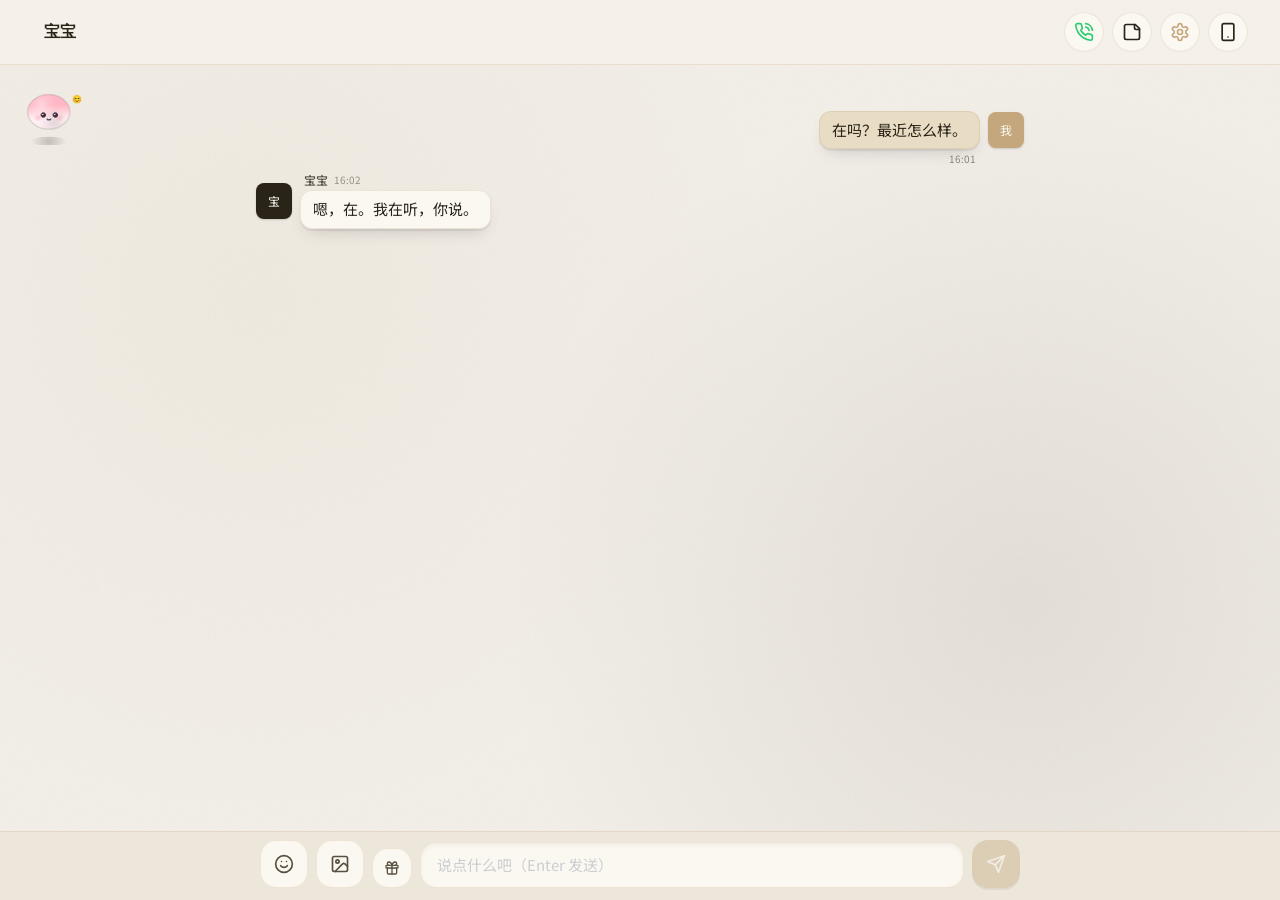
<file: muxu/index.html>
<!doctype html>
<html lang="zh-CN">
  <head>
    <meta charset="UTF-8" />
    <meta http-equiv="Cache-Control" content="no-cache, no-store, must-revalidate" />
    <meta http-equiv="Pragma" content="no-cache" />
    <meta http-equiv="Expires" content="0" />
    <link rel="icon" type="image/svg+xml" href="./favicon.svg" />
    <link rel="manifest" href="./manifest.json" />
    <link rel="apple-touch-icon" href="./icons/apple-touch-icon.png" />
    <link rel="icon" type="image/png" sizes="192x192" href="./icons/icon-192.png" />
    <link rel="icon" type="image/png" sizes="96x96" href="./icons/icon-96.png" />
    <link rel="icon" type="image/png" sizes="48x48" href="./icons/icon-48.png" />
    <meta name="theme-color" content="#c73e3a" />
    <meta name="apple-mobile-web-app-capable" content="yes" />
    <meta name="apple-mobile-web-app-status-bar-style" content="default" />
    <meta name="apple-mobile-web-app-title" content="苜蓿" />
    <meta name="viewport" content="width=device-width, initial-scale=1.0, maximum-scale=1.0, user-scalable=no, viewport-fit=cover" />
    <title>苜蓿</title>
    <script>
      // 强制清理旧 Service Worker 和所有缓存
      // 每次版本更新都会执行一次清理
      (function () {
        var KEY = '__sw_cleaned_v45_createelement_fix__';
        if (sessionStorage.getItem(KEY)) return;
        if ('serviceWorker' in navigator) {
          navigator.serviceWorker.getRegistrations().then(function (regs) {
            var promises = regs.map(function (r) { return r.unregister(); });
            if ('caches' in window) {
              promises.push(
                caches.keys().then(function (keys) {
                  return Promise.all(keys.map(function (k) { return caches.delete(k); }));
                })
              );
            }
            return Promise.all(promises);
          }).then(function () {
            sessionStorage.setItem(KEY, '1');
            window.location.reload();
          }).catch(function () {
            sessionStorage.setItem(KEY, '1');
          });
        } else {
          sessionStorage.setItem(KEY, '1');
        }
      })();
    </script>
    <link rel="preconnect" href="https://fonts.googleapis.com" />
    <link rel="preconnect" href="https://fonts.gstatic.com" crossorigin />
    <link
      href="https://fonts.googleapis.com/css2?family=Noto+Serif+SC:wght@500;700;900&family=Noto+Sans+SC:wght@300;400;500;700&family=ZCOOL+XiaoWei&family=JetBrains+Mono:wght@400;500&family=M+PLUS+Rounded+1c:wght@400;500;700&family=ZCOOL+KuaiLe&family=LXGW+WenKai&family=Ma+Shan+Zheng&family=ZCOOL+QingKe+HuangYou&family=Press+Start+2P&family=Playfair+Display:wght@400;500;600&family=Caveat:wght@400;500;600&family=UnifrakturCook:wght@700&family=Bungee+Shade&family=Nanum+Pen+Script&family=Liu+Jian+Mao+Cao&family=Long+Cang&display=swap"
      rel="stylesheet"
    />
    <script type="module" crossorigin src="./assets/index-CBiAUbEq.js?v=20260823v2"></script>
    <link rel="stylesheet" crossorigin href="./assets/index-mqwnfg1E.css?v=20260821v">
  </head>
  <body>
    <div id="root"></div>
    <script>
      // 备用：检测主 JS 加载失败时清除缓存并硬刷新
      (function () {
        var attempted = sessionStorage.getItem('__reload_attempted__');
        if (attempted) return;
        window.addEventListener('error', function (e) {
          var target = e.target;
          if (target && target.tagName === 'SCRIPT' && target.src) {
            sessionStorage.setItem('__reload_attempted__', '1');
            if ('caches' in window) {
              caches.keys().then(function (keys) {
                Promise.all(keys.map(function (k) { return caches.delete(k); })).then(function () {
                  location.reload();
                });
              });
            } else {
              location.reload();
            }
          }
        }, true);
        setTimeout(function () {
          sessionStorage.removeItem('__reload_attempted__');
        }, 10000);
      })();
    </script>
  </body>
</html>
</file>
<file: muxu/assets/index-mqwnfg1E.css>
*,:before,:after{--tw-border-spacing-x: 0;--tw-border-spacing-y: 0;--tw-translate-x: 0;--tw-translate-y: 0;--tw-rotate: 0;--tw-skew-x: 0;--tw-skew-y: 0;--tw-scale-x: 1;--tw-scale-y: 1;--tw-pan-x: ;--tw-pan-y: ;--tw-pinch-zoom: ;--tw-scroll-snap-strictness: proximity;--tw-gradient-from-position: ;--tw-gradient-via-position: ;--tw-gradient-to-position: ;--tw-ordinal: ;--tw-slashed-zero: ;--tw-numeric-figure: ;--tw-numeric-spacing: ;--tw-numeric-fraction: ;--tw-ring-inset: ;--tw-ring-offset-width: 0px;--tw-ring-offset-color: #fff;--tw-ring-color: rgb(59 130 246 / .5);--tw-ring-offset-shadow: 0 0 #0000;--tw-ring-shadow: 0 0 #0000;--tw-shadow: 0 0 #0000;--tw-shadow-colored: 0 0 #0000;--tw-blur: ;--tw-brightness: ;--tw-contrast: ;--tw-grayscale: ;--tw-hue-rotate: ;--tw-invert: ;--tw-saturate: ;--tw-sepia: ;--tw-drop-shadow: ;--tw-backdrop-blur: ;--tw-backdrop-brightness: ;--tw-backdrop-contrast: ;--tw-backdrop-grayscale: ;--tw-backdrop-hue-rotate: ;--tw-backdrop-invert: ;--tw-backdrop-opacity: ;--tw-backdrop-saturate: ;--tw-backdrop-sepia: ;--tw-contain-size: ;--tw-contain-layout: ;--tw-contain-paint: ;--tw-contain-style: }::backdrop{--tw-border-spacing-x: 0;--tw-border-spacing-y: 0;--tw-translate-x: 0;--tw-translate-y: 0;--tw-rotate: 0;--tw-skew-x: 0;--tw-skew-y: 0;--tw-scale-x: 1;--tw-scale-y: 1;--tw-pan-x: ;--tw-pan-y: ;--tw-pinch-zoom: ;--tw-scroll-snap-strictness: proximity;--tw-gradient-from-position: ;--tw-gradient-via-position: ;--tw-gradient-to-position: ;--tw-ordinal: ;--tw-slashed-zero: ;--tw-numeric-figure: ;--tw-numeric-spacing: ;--tw-numeric-fraction: ;--tw-ring-inset: ;--tw-ring-offset-width: 0px;--tw-ring-offset-color: #fff;--tw-ring-color: rgb(59 130 246 / .5);--tw-ring-offset-shadow: 0 0 #0000;--tw-ring-shadow: 0 0 #0000;--tw-shadow: 0 0 #0000;--tw-shadow-colored: 0 0 #0000;--tw-blur: ;--tw-brightness: ;--tw-contrast: ;--tw-grayscale: ;--tw-hue-rotate: ;--tw-invert: ;--tw-saturate: ;--tw-sepia: ;--tw-drop-shadow: ;--tw-backdrop-blur: ;--tw-backdrop-brightness: ;--tw-backdrop-contrast: ;--tw-backdrop-grayscale: ;--tw-backdrop-hue-rotate: ;--tw-backdrop-invert: ;--tw-backdrop-opacity: ;--tw-backdrop-saturate: ;--tw-backdrop-sepia: ;--tw-contain-size: ;--tw-contain-layout: ;--tw-contain-paint: ;--tw-contain-style: }*,:before,:after{box-sizing:border-box;border-width:0;border-style:solid;border-color:#e5e7eb}:before,:after{--tw-content: ""}html,:host{line-height:1.5;-webkit-text-size-adjust:100%;-moz-tab-size:4;-o-tab-size:4;tab-size:4;font-family:ui-sans-serif,system-ui,sans-serif,"Apple Color Emoji","Segoe UI Emoji",Segoe UI Symbol,"Noto Color Emoji";font-feature-settings:normal;font-variation-settings:normal;-webkit-tap-highlight-color:transparent}body{margin:0;line-height:inherit}hr{height:0;color:inherit;border-top-width:1px}abbr:where([title]){-webkit-text-decoration:underline dotted;text-decoration:underline dotted}h1,h2,h3,h4,h5,h6{font-size:inherit;font-weight:inherit}a{color:inherit;text-decoration:inherit}b,strong{font-weight:bolder}code,kbd,samp,pre{font-family:ui-monospace,SFMono-Regular,Menlo,Monaco,Consolas,Liberation Mono,Courier New,monospace;font-feature-settings:normal;font-variation-settings:normal;font-size:1em}small{font-size:80%}sub,sup{font-size:75%;line-height:0;position:relative;vertical-align:baseline}sub{bottom:-.25em}sup{top:-.5em}table{text-indent:0;border-color:inherit;border-collapse:collapse}button,input,optgroup,select,textarea{font-family:inherit;font-feature-settings:inherit;font-variation-settings:inherit;font-size:100%;font-weight:inherit;line-height:inherit;letter-spacing:inherit;color:inherit;margin:0;padding:0}button,select{text-transform:none}button,input:where([type=button]),input:where([type=reset]),input:where([type=submit]){-webkit-appearance:button;background-color:transparent;background-image:none}:-moz-focusring{outline:auto}:-moz-ui-invalid{box-shadow:none}progress{vertical-align:baseline}::-webkit-inner-spin-button,::-webkit-outer-spin-button{height:auto}[type=search]{-webkit-appearance:textfield;outline-offset:-2px}::-webkit-search-decoration{-webkit-appearance:none}::-webkit-file-upload-button{-webkit-appearance:button;font:inherit}summary{display:list-item}blockquote,dl,dd,h1,h2,h3,h4,h5,h6,hr,figure,p,pre{margin:0}fieldset{margin:0;padding:0}legend{padding:0}ol,ul,menu{list-style:none;margin:0;padding:0}dialog{padding:0}textarea{resize:vertical}input::-moz-placeholder,textarea::-moz-placeholder{opacity:1;color:#9ca3af}input::placeholder,textarea::placeholder{opacity:1;color:#9ca3af}button,[role=button]{cursor:pointer}:disabled{cursor:default}img,svg,video,canvas,audio,iframe,embed,object{display:block;vertical-align:middle}img,video{max-width:100%;height:auto}[hidden]:where(:not([hidden=until-found])){display:none}.\!container{width:100%!important}.container{width:100%}@media (min-width: 640px){.\!container{max-width:640px!important}.container{max-width:640px}}@media (min-width: 768px){.\!container{max-width:768px!important}.container{max-width:768px}}@media (min-width: 1024px){.\!container{max-width:1024px!important}.container{max-width:1024px}}@media (min-width: 1280px){.\!container{max-width:1280px!important}.container{max-width:1280px}}@media (min-width: 1536px){.\!container{max-width:1536px!important}.container{max-width:1536px}}.pointer-events-none{pointer-events:none}.pointer-events-auto{pointer-events:auto}.\!visible{visibility:visible!important}.visible{visibility:visible}.static{position:static}.fixed{position:fixed}.absolute{position:absolute}.relative{position:relative}.sticky{position:sticky}.inset-0{top:0;right:0;bottom:0;left:0}.-bottom-6{bottom:-1.5rem}.-left-0\.5{left:-.125rem}.-right-0\.5{right:-.125rem}.-right-1\.5{right:-.375rem}.-right-2{right:-.5rem}.-top-0\.5{top:-.125rem}.-top-1{top:-.25rem}.-top-1\.5{top:-.375rem}.-top-2{top:-.5rem}.bottom-0{bottom:0}.bottom-1{bottom:.25rem}.bottom-2{bottom:.5rem}.bottom-20{bottom:5rem}.bottom-24{bottom:6rem}.bottom-4{bottom:1rem}.bottom-6{bottom:1.5rem}.left-0{left:0}.left-1\/2{left:50%}.left-3{left:.75rem}.right-0{right:0}.right-1{right:.25rem}.right-2{right:.5rem}.right-3{right:.75rem}.right-4{right:1rem}.top-0{top:0}.top-0\.5{top:.125rem}.top-1{top:.25rem}.top-1\/2{top:50%}.top-2{top:.5rem}.top-24{top:6rem}.top-28{top:7rem}.top-3{top:.75rem}.top-32{top:8rem}.top-4{top:1rem}.top-40{top:10rem}.z-10{z-index:10}.z-20{z-index:20}.z-30{z-index:30}.z-40{z-index:40}.z-50{z-index:50}.z-\[100\]{z-index:100}.z-\[120\]{z-index:120}.z-\[200\]{z-index:200}.z-\[210\]{z-index:210}.z-\[300\]{z-index:300}.z-\[400\]{z-index:400}.z-\[60\]{z-index:60}.z-\[90\]{z-index:90}.-mx-1{margin-left:-.25rem;margin-right:-.25rem}.mx-auto{margin-left:auto;margin-right:auto}.mb-0\.5{margin-bottom:.125rem}.mb-1{margin-bottom:.25rem}.mb-1\.5{margin-bottom:.375rem}.mb-2{margin-bottom:.5rem}.mb-3{margin-bottom:.75rem}.mb-4{margin-bottom:1rem}.mb-5{margin-bottom:1.25rem}.mb-6{margin-bottom:1.5rem}.mb-8{margin-bottom:2rem}.ml-1{margin-left:.25rem}.ml-2{margin-left:.5rem}.ml-6{margin-left:1.5rem}.ml-auto{margin-left:auto}.mr-1\.5{margin-right:.375rem}.mt-0{margin-top:0}.mt-0\.5{margin-top:.125rem}.mt-1{margin-top:.25rem}.mt-1\.5{margin-top:.375rem}.mt-2{margin-top:.5rem}.mt-2\.5{margin-top:.625rem}.mt-3{margin-top:.75rem}.mt-4{margin-top:1rem}.mt-5{margin-top:1.25rem}.mt-6{margin-top:1.5rem}.line-clamp-2{overflow:hidden;display:-webkit-box;-webkit-box-orient:vertical;-webkit-line-clamp:2}.line-clamp-3{overflow:hidden;display:-webkit-box;-webkit-box-orient:vertical;-webkit-line-clamp:3}.line-clamp-4{overflow:hidden;display:-webkit-box;-webkit-box-orient:vertical;-webkit-line-clamp:4}.block{display:block}.inline-block{display:inline-block}.flex{display:flex}.inline-flex{display:inline-flex}.table{display:table}.grid{display:grid}.hidden{display:none}.aspect-square{aspect-ratio:1 / 1}.h-1{height:.25rem}.h-1\.5{height:.375rem}.h-10{height:2.5rem}.h-11{height:2.75rem}.h-12{height:3rem}.h-14{height:3.5rem}.h-16{height:4rem}.h-2{height:.5rem}.h-2\.5{height:.625rem}.h-20{height:5rem}.h-24{height:6rem}.h-28{height:7rem}.h-3{height:.75rem}.h-3\.5{height:.875rem}.h-4{height:1rem}.h-40{height:10rem}.h-5{height:1.25rem}.h-6{height:1.5rem}.h-7{height:1.75rem}.h-8{height:2rem}.h-9{height:2.25rem}.h-\[34px\]{height:34px}.h-\[36px\]{height:36px}.h-\[480px\]{height:480px}.h-\[520px\]{height:520px}.h-full{height:100%}.h-px{height:1px}.h-screen{height:100vh}.max-h-20{max-height:5rem}.max-h-40{max-height:10rem}.max-h-72{max-height:18rem}.max-h-\[30\%\]{max-height:30%}.max-h-\[400px\]{max-height:400px}.max-h-\[80vh\]{max-height:80vh}.max-h-\[85vh\]{max-height:85vh}.min-h-0{min-height:0px}.min-h-\[480px\]{min-height:480px}.min-h-screen{min-height:100vh}.w-1{width:.25rem}.w-1\.5{width:.375rem}.w-10{width:2.5rem}.w-11{width:2.75rem}.w-12{width:3rem}.w-14{width:3.5rem}.w-16{width:4rem}.w-2{width:.5rem}.w-2\.5{width:.625rem}.w-20{width:5rem}.w-24{width:6rem}.w-28{width:7rem}.w-3{width:.75rem}.w-3\.5{width:.875rem}.w-32{width:8rem}.w-4{width:1rem}.w-40{width:10rem}.w-48{width:12rem}.w-5{width:1.25rem}.w-6{width:1.5rem}.w-7{width:1.75rem}.w-8{width:2rem}.w-9{width:2.25rem}.w-\[34px\]{width:34px}.w-\[36px\]{width:36px}.w-\[80\%\]{width:80%}.w-\[85\%\]{width:85%}.w-\[90\%\]{width:90%}.w-\[min\(340px\,85\%\)\]{width:min(340px,85%)}.w-\[min\(380px\,100\%\)\]{width:min(380px,100%)}.w-\[min\(520px\,92vw\)\]{width:min(520px,92vw)}.w-full{width:100%}.w-px{width:1px}.min-w-0{min-width:0px}.min-w-\[120px\]{min-width:120px}.min-w-\[44px\]{min-width:44px}.max-w-3xl{max-width:48rem}.max-w-\[320px\]{max-width:320px}.max-w-\[60\%\]{max-width:60%}.max-w-\[70\%\]{max-width:70%}.max-w-\[75\%\]{max-width:75%}.max-w-\[78\%\]{max-width:78%}.max-w-full{max-width:100%}.max-w-md{max-width:28rem}.max-w-sm{max-width:24rem}.max-w-xs{max-width:20rem}.flex-1{flex:1 1 0%}.flex-shrink-0,.shrink-0{flex-shrink:0}.-translate-x-1\/2{--tw-translate-x: -50%;transform:translate(var(--tw-translate-x),var(--tw-translate-y)) rotate(var(--tw-rotate)) skew(var(--tw-skew-x)) skewY(var(--tw-skew-y)) scaleX(var(--tw-scale-x)) scaleY(var(--tw-scale-y))}.-translate-y-1\/2{--tw-translate-y: -50%;transform:translate(var(--tw-translate-x),var(--tw-translate-y)) rotate(var(--tw-rotate)) skew(var(--tw-skew-x)) skewY(var(--tw-skew-y)) scaleX(var(--tw-scale-x)) scaleY(var(--tw-scale-y))}.translate-x-0{--tw-translate-x: 0px;transform:translate(var(--tw-translate-x),var(--tw-translate-y)) rotate(var(--tw-rotate)) skew(var(--tw-skew-x)) skewY(var(--tw-skew-y)) scaleX(var(--tw-scale-x)) scaleY(var(--tw-scale-y))}.translate-x-full{--tw-translate-x: 100%;transform:translate(var(--tw-translate-x),var(--tw-translate-y)) rotate(var(--tw-rotate)) skew(var(--tw-skew-x)) skewY(var(--tw-skew-y)) scaleX(var(--tw-scale-x)) scaleY(var(--tw-scale-y))}.rotate-12{--tw-rotate: 12deg;transform:translate(var(--tw-translate-x),var(--tw-translate-y)) rotate(var(--tw-rotate)) skew(var(--tw-skew-x)) skewY(var(--tw-skew-y)) scaleX(var(--tw-scale-x)) scaleY(var(--tw-scale-y))}.scale-110{--tw-scale-x: 1.1;--tw-scale-y: 1.1;transform:translate(var(--tw-translate-x),var(--tw-translate-y)) rotate(var(--tw-rotate)) skew(var(--tw-skew-x)) skewY(var(--tw-skew-y)) scaleX(var(--tw-scale-x)) scaleY(var(--tw-scale-y))}.transform{transform:translate(var(--tw-translate-x),var(--tw-translate-y)) rotate(var(--tw-rotate)) skew(var(--tw-skew-x)) skewY(var(--tw-skew-y)) scaleX(var(--tw-scale-x)) scaleY(var(--tw-scale-y))}@keyframes bounce{0%,to{transform:translateY(-25%);animation-timing-function:cubic-bezier(.8,0,1,1)}50%{transform:none;animation-timing-function:cubic-bezier(0,0,.2,1)}}.animate-bounce{animation:bounce 1s infinite}@keyframes pulse{50%{opacity:.5}}.animate-pulse{animation:pulse 2s cubic-bezier(.4,0,.6,1) infinite}@keyframes spin{to{transform:rotate(360deg)}}.animate-spin{animation:spin 1s linear infinite}.cursor-default{cursor:default}.cursor-grab{cursor:grab}.cursor-not-allowed{cursor:not-allowed}.cursor-pointer{cursor:pointer}.touch-none{touch-action:none}.touch-pan-y{--tw-pan-y: pan-y;touch-action:var(--tw-pan-x) var(--tw-pan-y) var(--tw-pinch-zoom)}.select-none{-webkit-user-select:none;-moz-user-select:none;user-select:none}.resize-none{resize:none}.resize{resize:both}.list-disc{list-style-type:disc}.appearance-none{-webkit-appearance:none;-moz-appearance:none;appearance:none}.grid-cols-1{grid-template-columns:repeat(1,minmax(0,1fr))}.grid-cols-2{grid-template-columns:repeat(2,minmax(0,1fr))}.grid-cols-3{grid-template-columns:repeat(3,minmax(0,1fr))}.grid-cols-4{grid-template-columns:repeat(4,minmax(0,1fr))}.grid-cols-6{grid-template-columns:repeat(6,minmax(0,1fr))}.grid-cols-7{grid-template-columns:repeat(7,minmax(0,1fr))}.grid-cols-8{grid-template-columns:repeat(8,minmax(0,1fr))}.flex-row-reverse{flex-direction:row-reverse}.flex-col{flex-direction:column}.flex-wrap{flex-wrap:wrap}.items-start{align-items:flex-start}.items-end{align-items:flex-end}.items-center{align-items:center}.items-baseline{align-items:baseline}.justify-start{justify-content:flex-start}.justify-end{justify-content:flex-end}.justify-center{justify-content:center}.justify-between{justify-content:space-between}.justify-around{justify-content:space-around}.gap-0\.5{gap:.125rem}.gap-1{gap:.25rem}.gap-1\.5{gap:.375rem}.gap-2{gap:.5rem}.gap-2\.5{gap:.625rem}.gap-3{gap:.75rem}.gap-4{gap:1rem}.gap-5{gap:1.25rem}.gap-6{gap:1.5rem}.gap-8{gap:2rem}.space-y-0\.5>:not([hidden])~:not([hidden]){--tw-space-y-reverse: 0;margin-top:calc(.125rem * calc(1 - var(--tw-space-y-reverse)));margin-bottom:calc(.125rem * var(--tw-space-y-reverse))}.space-y-1>:not([hidden])~:not([hidden]){--tw-space-y-reverse: 0;margin-top:calc(.25rem * calc(1 - var(--tw-space-y-reverse)));margin-bottom:calc(.25rem * var(--tw-space-y-reverse))}.space-y-1\.5>:not([hidden])~:not([hidden]){--tw-space-y-reverse: 0;margin-top:calc(.375rem * calc(1 - var(--tw-space-y-reverse)));margin-bottom:calc(.375rem * var(--tw-space-y-reverse))}.space-y-2>:not([hidden])~:not([hidden]){--tw-space-y-reverse: 0;margin-top:calc(.5rem * calc(1 - var(--tw-space-y-reverse)));margin-bottom:calc(.5rem * var(--tw-space-y-reverse))}.space-y-2\.5>:not([hidden])~:not([hidden]){--tw-space-y-reverse: 0;margin-top:calc(.625rem * calc(1 - var(--tw-space-y-reverse)));margin-bottom:calc(.625rem * var(--tw-space-y-reverse))}.space-y-3>:not([hidden])~:not([hidden]){--tw-space-y-reverse: 0;margin-top:calc(.75rem * calc(1 - var(--tw-space-y-reverse)));margin-bottom:calc(.75rem * var(--tw-space-y-reverse))}.space-y-4>:not([hidden])~:not([hidden]){--tw-space-y-reverse: 0;margin-top:calc(1rem * calc(1 - var(--tw-space-y-reverse)));margin-bottom:calc(1rem * var(--tw-space-y-reverse))}.divide-y>:not([hidden])~:not([hidden]){--tw-divide-y-reverse: 0;border-top-width:calc(1px * calc(1 - var(--tw-divide-y-reverse)));border-bottom-width:calc(1px * var(--tw-divide-y-reverse))}.overflow-auto{overflow:auto}.overflow-hidden{overflow:hidden}.overflow-visible{overflow:visible}.overflow-x-auto{overflow-x:auto}.overflow-y-auto{overflow-y:auto}.truncate{overflow:hidden;text-overflow:ellipsis;white-space:nowrap}.whitespace-nowrap{white-space:nowrap}.whitespace-pre-line{white-space:pre-line}.whitespace-pre-wrap{white-space:pre-wrap}.break-words{overflow-wrap:break-word}.rounded{border-radius:.25rem}.rounded-2xl{border-radius:1rem}.rounded-3xl{border-radius:1.5rem}.rounded-\[2\.5rem\]{border-radius:2.5rem}.rounded-\[2rem\]{border-radius:2rem}.rounded-full{border-radius:9999px}.rounded-lg{border-radius:.5rem}.rounded-md{border-radius:.375rem}.rounded-sm{border-radius:.125rem}.rounded-xl{border-radius:.75rem}.rounded-b-2xl{border-bottom-right-radius:1rem;border-bottom-left-radius:1rem}.rounded-l{border-top-left-radius:.25rem;border-bottom-left-radius:.25rem}.rounded-r{border-top-right-radius:.25rem;border-bottom-right-radius:.25rem}.border{border-width:1px}.border-2{border-width:2px}.border-b{border-bottom-width:1px}.border-l{border-left-width:1px}.border-l-2{border-left-width:2px}.border-t{border-top-width:1px}.border-dashed{border-style:dashed}.border-none{border-style:none}.border-\[var\(--accent\)\]{border-color:var(--accent)}.border-gray-200{--tw-border-opacity: 1;border-color:rgb(229 231 235 / var(--tw-border-opacity, 1))}.border-purple-500{--tw-border-opacity: 1;border-color:rgb(168 85 247 / var(--tw-border-opacity, 1))}.border-transparent{border-color:transparent}.border-white\/30{border-color:#ffffff4d}.border-white\/40{border-color:#fff6}.border-white\/60{border-color:#fff9}.border-yellow-400{--tw-border-opacity: 1;border-color:rgb(250 204 21 / var(--tw-border-opacity, 1))}.bg-\[\#1a3a6b08\]{background-color:#1a3a6b08}.bg-\[\#1a3a6b10\]{background-color:#1a3a6b10}.bg-\[\#FFD93B\]{--tw-bg-opacity: 1;background-color:rgb(255 217 59 / var(--tw-bg-opacity, 1))}.bg-\[\#e8a87c20\]{background-color:#e8a87c20}.bg-black\/30{background-color:#0000004d}.bg-black\/40{background-color:#0006}.bg-black\/5{background-color:#0000000d}.bg-black\/50{background-color:#00000080}.bg-black\/60{background-color:#0009}.bg-blue-50{--tw-bg-opacity: 1;background-color:rgb(239 246 255 / var(--tw-bg-opacity, 1))}.bg-gray-200{--tw-bg-opacity: 1;background-color:rgb(229 231 235 / var(--tw-bg-opacity, 1))}.bg-gray-300{--tw-bg-opacity: 1;background-color:rgb(209 213 219 / var(--tw-bg-opacity, 1))}.bg-gray-50{--tw-bg-opacity: 1;background-color:rgb(249 250 251 / var(--tw-bg-opacity, 1))}.bg-green-50{--tw-bg-opacity: 1;background-color:rgb(240 253 244 / var(--tw-bg-opacity, 1))}.bg-purple-100{--tw-bg-opacity: 1;background-color:rgb(243 232 255 / var(--tw-bg-opacity, 1))}.bg-purple-500{--tw-bg-opacity: 1;background-color:rgb(168 85 247 / var(--tw-bg-opacity, 1))}.bg-red-50{--tw-bg-opacity: 1;background-color:rgb(254 242 242 / var(--tw-bg-opacity, 1))}.bg-transparent{background-color:transparent}.bg-white{--tw-bg-opacity: 1;background-color:rgb(255 255 255 / var(--tw-bg-opacity, 1))}.bg-white\/20{background-color:#fff3}.bg-white\/30{background-color:#ffffff4d}.bg-white\/80{background-color:#fffc}.bg-white\/95{background-color:#fffffff2}.bg-yellow-50{--tw-bg-opacity: 1;background-color:rgb(254 252 232 / var(--tw-bg-opacity, 1))}.bg-gradient-to-br{background-image:linear-gradient(to bottom right,var(--tw-gradient-stops))}.bg-gradient-to-r{background-image:linear-gradient(to right,var(--tw-gradient-stops))}.bg-gradient-to-t{background-image:linear-gradient(to top,var(--tw-gradient-stops))}.from-black\/30{--tw-gradient-from: rgb(0 0 0 / .3) var(--tw-gradient-from-position);--tw-gradient-to: rgb(0 0 0 / 0) var(--tw-gradient-to-position);--tw-gradient-stops: var(--tw-gradient-from), var(--tw-gradient-to)}.from-purple-500{--tw-gradient-from: #a855f7 var(--tw-gradient-from-position);--tw-gradient-to: rgb(168 85 247 / 0) var(--tw-gradient-to-position);--tw-gradient-stops: var(--tw-gradient-from), var(--tw-gradient-to)}.via-pink-500{--tw-gradient-to: rgb(236 72 153 / 0) var(--tw-gradient-to-position);--tw-gradient-stops: var(--tw-gradient-from), #ec4899 var(--tw-gradient-via-position), var(--tw-gradient-to)}.to-orange-400{--tw-gradient-to: #fb923c var(--tw-gradient-to-position)}.to-pink-500{--tw-gradient-to: #ec4899 var(--tw-gradient-to-position)}.to-transparent{--tw-gradient-to: transparent var(--tw-gradient-to-position)}.object-contain{-o-object-fit:contain;object-fit:contain}.object-cover{-o-object-fit:cover;object-fit:cover}.p-0{padding:0}.p-1{padding:.25rem}.p-1\.5{padding:.375rem}.p-2{padding:.5rem}.p-2\.5{padding:.625rem}.p-3{padding:.75rem}.p-4{padding:1rem}.p-5{padding:1.25rem}.p-6{padding:1.5rem}.p-8{padding:2rem}.px-0{padding-left:0;padding-right:0}.px-1{padding-left:.25rem;padding-right:.25rem}.px-1\.5{padding-left:.375rem;padding-right:.375rem}.px-2{padding-left:.5rem;padding-right:.5rem}.px-2\.5{padding-left:.625rem;padding-right:.625rem}.px-3{padding-left:.75rem;padding-right:.75rem}.px-3\.5{padding-left:.875rem;padding-right:.875rem}.px-4{padding-left:1rem;padding-right:1rem}.px-5{padding-left:1.25rem;padding-right:1.25rem}.px-6{padding-left:1.5rem;padding-right:1.5rem}.py-0\.5{padding-top:.125rem;padding-bottom:.125rem}.py-1{padding-top:.25rem;padding-bottom:.25rem}.py-1\.5{padding-top:.375rem;padding-bottom:.375rem}.py-10{padding-top:2.5rem;padding-bottom:2.5rem}.py-16{padding-top:4rem;padding-bottom:4rem}.py-2{padding-top:.5rem;padding-bottom:.5rem}.py-2\.5{padding-top:.625rem;padding-bottom:.625rem}.py-20{padding-top:5rem;padding-bottom:5rem}.py-3{padding-top:.75rem;padding-bottom:.75rem}.py-4{padding-top:1rem;padding-bottom:1rem}.py-6{padding-top:1.5rem;padding-bottom:1.5rem}.py-8{padding-top:2rem;padding-bottom:2rem}.py-\[0\.4em\]{padding-top:.4em;padding-bottom:.4em}.py-\[1px\]{padding-top:1px;padding-bottom:1px}.pb-0\.5{padding-bottom:.125rem}.pb-1{padding-bottom:.25rem}.pb-2{padding-bottom:.5rem}.pb-3{padding-bottom:.75rem}.pb-4{padding-bottom:1rem}.pb-5{padding-bottom:1.25rem}.pb-6{padding-bottom:1.5rem}.pl-1{padding-left:.25rem}.pl-10{padding-left:2.5rem}.pl-3{padding-left:.75rem}.pl-4{padding-left:1rem}.pr-1{padding-right:.25rem}.pr-4{padding-right:1rem}.pt-1{padding-top:.25rem}.pt-10{padding-top:2.5rem}.pt-2{padding-top:.5rem}.pt-3{padding-top:.75rem}.pt-4{padding-top:1rem}.pt-6{padding-top:1.5rem}.text-left{text-align:left}.text-center{text-align:center}.text-right{text-align:right}.font-mono{font-family:ui-monospace,SFMono-Regular,Menlo,Monaco,Consolas,Liberation Mono,Courier New,monospace}.font-serif{font-family:ui-serif,Georgia,Cambria,Times New Roman,Times,serif}.text-2xl{font-size:1.5rem;line-height:2rem}.text-3xl{font-size:1.875rem;line-height:2.25rem}.text-4xl{font-size:2.25rem;line-height:2.5rem}.text-5xl{font-size:3rem;line-height:1}.text-\[10px\]{font-size:10px}.text-\[11px\]{font-size:11px}.text-\[12px\]{font-size:12px}.text-\[13px\]{font-size:13px}.text-\[14px\]{font-size:14px}.text-\[15px\]{font-size:15px}.text-\[16px\]{font-size:16px}.text-\[17px\]{font-size:17px}.text-\[28px\]{font-size:28px}.text-\[8px\]{font-size:8px}.text-\[9px\]{font-size:9px}.text-base{font-size:1rem;line-height:1.5rem}.text-lg{font-size:1.125rem;line-height:1.75rem}.text-sm{font-size:.875rem;line-height:1.25rem}.text-xl{font-size:1.25rem;line-height:1.75rem}.text-xs{font-size:.75rem;line-height:1rem}.font-bold{font-weight:700}.font-medium{font-weight:500}.font-semibold{font-weight:600}.italic{font-style:italic}.leading-\[1\.9\]{line-height:1.9}.leading-loose{line-height:2}.leading-none{line-height:1}.leading-relaxed{line-height:1.625}.leading-snug{line-height:1.375}.leading-tight{line-height:1.25}.tracking-\[0\.25em\]{letter-spacing:.25em}.tracking-wide{letter-spacing:.025em}.tracking-widest{letter-spacing:.1em}.text-\[\#FFB347\]{--tw-text-opacity: 1;color:rgb(255 179 71 / var(--tw-text-opacity, 1))}.text-cyan-300{--tw-text-opacity: 1;color:rgb(103 232 249 / var(--tw-text-opacity, 1))}.text-gray-300{--tw-text-opacity: 1;color:rgb(209 213 219 / var(--tw-text-opacity, 1))}.text-gray-400{--tw-text-opacity: 1;color:rgb(156 163 175 / var(--tw-text-opacity, 1))}.text-gray-500{--tw-text-opacity: 1;color:rgb(107 114 128 / var(--tw-text-opacity, 1))}.text-gray-600{--tw-text-opacity: 1;color:rgb(75 85 99 / var(--tw-text-opacity, 1))}.text-gray-700{--tw-text-opacity: 1;color:rgb(55 65 81 / var(--tw-text-opacity, 1))}.text-gray-800{--tw-text-opacity: 1;color:rgb(31 41 55 / var(--tw-text-opacity, 1))}.text-green-700{--tw-text-opacity: 1;color:rgb(21 128 61 / var(--tw-text-opacity, 1))}.text-purple-500{--tw-text-opacity: 1;color:rgb(168 85 247 / var(--tw-text-opacity, 1))}.text-purple-600{--tw-text-opacity: 1;color:rgb(147 51 234 / var(--tw-text-opacity, 1))}.text-red-700{--tw-text-opacity: 1;color:rgb(185 28 28 / var(--tw-text-opacity, 1))}.text-white{--tw-text-opacity: 1;color:rgb(255 255 255 / var(--tw-text-opacity, 1))}.text-white\/80{color:#fffc}.text-white\/90{color:#ffffffe6}.text-yellow-300{--tw-text-opacity: 1;color:rgb(253 224 71 / var(--tw-text-opacity, 1))}.line-through{text-decoration-line:line-through}.accent-\[var\(--accent\)\]{accent-color:var(--accent)}.accent-purple-500{accent-color:#a855f7}.opacity-0{opacity:0}.opacity-100{opacity:1}.opacity-30{opacity:.3}.opacity-40{opacity:.4}.opacity-50{opacity:.5}.opacity-60{opacity:.6}.opacity-70{opacity:.7}.opacity-75{opacity:.75}.opacity-80{opacity:.8}.opacity-90{opacity:.9}.shadow{--tw-shadow: 0 1px 3px 0 rgb(0 0 0 / .1), 0 1px 2px -1px rgb(0 0 0 / .1);--tw-shadow-colored: 0 1px 3px 0 var(--tw-shadow-color), 0 1px 2px -1px var(--tw-shadow-color);box-shadow:var(--tw-ring-offset-shadow, 0 0 #0000),var(--tw-ring-shadow, 0 0 #0000),var(--tw-shadow)}.shadow-2xl{--tw-shadow: 0 25px 50px -12px rgb(0 0 0 / .25);--tw-shadow-colored: 0 25px 50px -12px var(--tw-shadow-color);box-shadow:var(--tw-ring-offset-shadow, 0 0 #0000),var(--tw-ring-shadow, 0 0 #0000),var(--tw-shadow)}.shadow-inner{--tw-shadow: inset 0 2px 4px 0 rgb(0 0 0 / .05);--tw-shadow-colored: inset 0 2px 4px 0 var(--tw-shadow-color);box-shadow:var(--tw-ring-offset-shadow, 0 0 #0000),var(--tw-ring-shadow, 0 0 #0000),var(--tw-shadow)}.shadow-lg{--tw-shadow: 0 10px 15px -3px rgb(0 0 0 / .1), 0 4px 6px -4px rgb(0 0 0 / .1);--tw-shadow-colored: 0 10px 15px -3px var(--tw-shadow-color), 0 4px 6px -4px var(--tw-shadow-color);box-shadow:var(--tw-ring-offset-shadow, 0 0 #0000),var(--tw-ring-shadow, 0 0 #0000),var(--tw-shadow)}.shadow-md{--tw-shadow: 0 4px 6px -1px rgb(0 0 0 / .1), 0 2px 4px -2px rgb(0 0 0 / .1);--tw-shadow-colored: 0 4px 6px -1px var(--tw-shadow-color), 0 2px 4px -2px var(--tw-shadow-color);box-shadow:var(--tw-ring-offset-shadow, 0 0 #0000),var(--tw-ring-shadow, 0 0 #0000),var(--tw-shadow)}.shadow-phone{--tw-shadow: 0 30px 60px -20px rgba(0,0,0,.55), 0 0 0 2px rgba(0,0,0,.5) inset;--tw-shadow-colored: 0 30px 60px -20px var(--tw-shadow-color), inset 0 0 0 2px var(--tw-shadow-color);box-shadow:var(--tw-ring-offset-shadow, 0 0 #0000),var(--tw-ring-shadow, 0 0 #0000),var(--tw-shadow)}.shadow-sm{--tw-shadow: 0 1px 2px 0 rgb(0 0 0 / .05);--tw-shadow-colored: 0 1px 2px 0 var(--tw-shadow-color);box-shadow:var(--tw-ring-offset-shadow, 0 0 #0000),var(--tw-ring-shadow, 0 0 #0000),var(--tw-shadow)}.shadow-xl{--tw-shadow: 0 20px 25px -5px rgb(0 0 0 / .1), 0 8px 10px -6px rgb(0 0 0 / .1);--tw-shadow-colored: 0 20px 25px -5px var(--tw-shadow-color), 0 8px 10px -6px var(--tw-shadow-color);box-shadow:var(--tw-ring-offset-shadow, 0 0 #0000),var(--tw-ring-shadow, 0 0 #0000),var(--tw-shadow)}.outline-none{outline:2px solid transparent;outline-offset:2px}.ring-2{--tw-ring-offset-shadow: var(--tw-ring-inset) 0 0 0 var(--tw-ring-offset-width) var(--tw-ring-offset-color);--tw-ring-shadow: var(--tw-ring-inset) 0 0 0 calc(2px + var(--tw-ring-offset-width)) var(--tw-ring-color);box-shadow:var(--tw-ring-offset-shadow),var(--tw-ring-shadow),var(--tw-shadow, 0 0 #0000)}.ring-offset-2{--tw-ring-offset-width: 2px}.blur{--tw-blur: blur(8px);filter:var(--tw-blur) var(--tw-brightness) var(--tw-contrast) var(--tw-grayscale) var(--tw-hue-rotate) var(--tw-invert) var(--tw-saturate) var(--tw-sepia) var(--tw-drop-shadow)}.drop-shadow{--tw-drop-shadow: drop-shadow(0 1px 2px rgb(0 0 0 / .1)) drop-shadow(0 1px 1px rgb(0 0 0 / .06));filter:var(--tw-blur) var(--tw-brightness) var(--tw-contrast) var(--tw-grayscale) var(--tw-hue-rotate) var(--tw-invert) var(--tw-saturate) var(--tw-sepia) var(--tw-drop-shadow)}.drop-shadow-2xl{--tw-drop-shadow: drop-shadow(0 25px 25px rgb(0 0 0 / .15));filter:var(--tw-blur) var(--tw-brightness) var(--tw-contrast) var(--tw-grayscale) var(--tw-hue-rotate) var(--tw-invert) var(--tw-saturate) var(--tw-sepia) var(--tw-drop-shadow)}.drop-shadow-\[0_0_8px_rgba\(255\,230\,100\,0\.8\)\]{--tw-drop-shadow: drop-shadow(0 0 8px rgba(255,230,100,.8));filter:var(--tw-blur) var(--tw-brightness) var(--tw-contrast) var(--tw-grayscale) var(--tw-hue-rotate) var(--tw-invert) var(--tw-saturate) var(--tw-sepia) var(--tw-drop-shadow)}.drop-shadow-lg{--tw-drop-shadow: drop-shadow(0 10px 8px rgb(0 0 0 / .04)) drop-shadow(0 4px 3px rgb(0 0 0 / .1));filter:var(--tw-blur) var(--tw-brightness) var(--tw-contrast) var(--tw-grayscale) var(--tw-hue-rotate) var(--tw-invert) var(--tw-saturate) var(--tw-sepia) var(--tw-drop-shadow)}.filter{filter:var(--tw-blur) var(--tw-brightness) var(--tw-contrast) var(--tw-grayscale) var(--tw-hue-rotate) var(--tw-invert) var(--tw-saturate) var(--tw-sepia) var(--tw-drop-shadow)}.backdrop-blur{--tw-backdrop-blur: blur(8px);-webkit-backdrop-filter:var(--tw-backdrop-blur) var(--tw-backdrop-brightness) var(--tw-backdrop-contrast) var(--tw-backdrop-grayscale) var(--tw-backdrop-hue-rotate) var(--tw-backdrop-invert) var(--tw-backdrop-opacity) var(--tw-backdrop-saturate) var(--tw-backdrop-sepia);backdrop-filter:var(--tw-backdrop-blur) var(--tw-backdrop-brightness) var(--tw-backdrop-contrast) var(--tw-backdrop-grayscale) var(--tw-backdrop-hue-rotate) var(--tw-backdrop-invert) var(--tw-backdrop-opacity) var(--tw-backdrop-saturate) var(--tw-backdrop-sepia)}.backdrop-blur-md{--tw-backdrop-blur: blur(12px);-webkit-backdrop-filter:var(--tw-backdrop-blur) var(--tw-backdrop-brightness) var(--tw-backdrop-contrast) var(--tw-backdrop-grayscale) var(--tw-backdrop-hue-rotate) var(--tw-backdrop-invert) var(--tw-backdrop-opacity) var(--tw-backdrop-saturate) var(--tw-backdrop-sepia);backdrop-filter:var(--tw-backdrop-blur) var(--tw-backdrop-brightness) var(--tw-backdrop-contrast) var(--tw-backdrop-grayscale) var(--tw-backdrop-hue-rotate) var(--tw-backdrop-invert) var(--tw-backdrop-opacity) var(--tw-backdrop-saturate) var(--tw-backdrop-sepia)}.backdrop-blur-sm{--tw-backdrop-blur: blur(4px);-webkit-backdrop-filter:var(--tw-backdrop-blur) var(--tw-backdrop-brightness) var(--tw-backdrop-contrast) var(--tw-backdrop-grayscale) var(--tw-backdrop-hue-rotate) var(--tw-backdrop-invert) var(--tw-backdrop-opacity) var(--tw-backdrop-saturate) var(--tw-backdrop-sepia);backdrop-filter:var(--tw-backdrop-blur) var(--tw-backdrop-brightness) var(--tw-backdrop-contrast) var(--tw-backdrop-grayscale) var(--tw-backdrop-hue-rotate) var(--tw-backdrop-invert) var(--tw-backdrop-opacity) var(--tw-backdrop-saturate) var(--tw-backdrop-sepia)}.transition{transition-property:color,background-color,border-color,text-decoration-color,fill,stroke,opacity,box-shadow,transform,filter,backdrop-filter;transition-timing-function:cubic-bezier(.4,0,.2,1);transition-duration:.15s}.transition-all{transition-property:all;transition-timing-function:cubic-bezier(.4,0,.2,1);transition-duration:.15s}.transition-colors{transition-property:color,background-color,border-color,text-decoration-color,fill,stroke;transition-timing-function:cubic-bezier(.4,0,.2,1);transition-duration:.15s}.transition-opacity{transition-property:opacity;transition-timing-function:cubic-bezier(.4,0,.2,1);transition-duration:.15s}.transition-transform{transition-property:transform;transition-timing-function:cubic-bezier(.4,0,.2,1);transition-duration:.15s}.duration-100{transition-duration:.1s}.duration-200{transition-duration:.2s}.duration-300{transition-duration:.3s}.duration-500{transition-duration:.5s}.ease-\[cubic-bezier\(0\.22\,1\,0\.36\,1\)\]{transition-timing-function:cubic-bezier(.22,1,.36,1)}.ease-out{transition-timing-function:cubic-bezier(0,0,.2,1)}.\[animation-delay\:-0\.1s\]{animation-delay:-.1s}.\[animation-delay\:-0\.2s\]{animation-delay:-.2s}:root{--bg: #f4ecd8;--bg-deep: #e8dec2;--text: #2b2b2b;--text-soft: #5a5550;--accent: #c73e3a;--card: #fbf6e9;--card-border: rgba(43, 43, 43, .12);--my-bubble: #e8dcc4;--her-card: #fbf6e9;--phone-shell: #1c1c1e;--phone-screen: #f2ead3;--font-family: "Noto Sans SC", sans-serif}*{box-sizing:border-box}html,body,#root{height:100%;height:100dvh;margin:0;padding:0}body{font-family:var(--font-family);background:var(--bg);color:var(--text);-webkit-font-smoothing:antialiased;-moz-osx-font-smoothing:grayscale}.handwrite{font-family:Ma Shan Zheng,ZCOOL KuaiLe,ZCOOL XiaoWei,Liu Jian Mao Cao,Long Cang,Huangyou Sans JH,Kaiti SC,STKaiti,KaiTi,楷体,Noto Sans SC,sans-serif;line-height:1.9;letter-spacing:.04em}.handwrite.font-ma{font-family:Ma Shan Zheng,Kaiti SC,KaiTi,楷体,serif}.handwrite.font-zcool-kuaile{font-family:ZCOOL KuaiLe,Ma Shan Zheng,KaiTi,楷体,sans-serif}.handwrite.font-zcool-xiaowei{font-family:ZCOOL XiaoWei,Ma Shan Zheng,KaiTi,serif}.handwrite.font-liu{font-family:Liu Jian Mao Cao,Long Cang,Ma Shan Zheng,KaiTi,cursive}.handwrite.font-longcang{font-family:Long Cang,Liu Jian Mao Cao,Ma Shan Zheng,KaiTi,cursive}.handwrite.font-kaiti{font-family:Kaiti SC,STKaiti,KaiTi,楷体,Ma Shan Zheng,serif}html[data-wallpaper=paper] .chat-bg{background-color:var(--bg);background-image:radial-gradient(circle at 20% 30%,color-mix(in srgb,var(--accent) 8%,transparent) 0%,transparent 45%),radial-gradient(circle at 80% 70%,color-mix(in srgb,var(--text-soft) 10%,transparent) 0%,transparent 45%),url("data:image/svg+xml,%3Csvg xmlns='http://www.w3.org/2000/svg' width='160' height='160'%3E%3Cfilter id='n'%3E%3CfeTurbulence type='fractalNoise' baseFrequency='0.85' numOctaves='2' stitchTiles='stitch'/%3E%3CfeColorMatrix values='0 0 0 0 0.17 0 0 0 0 0.17 0 0 0 0 0.17 0 0 0 0.06 0'/%3E%3C/filter%3E%3Crect width='100%25' height='100%25' filter='url(%23n)'/%3E%3C/svg%3E")}html[data-wallpaper=dots] .chat-bg{background-color:var(--bg);background-image:radial-gradient(color-mix(in srgb,var(--text-soft) 35%,transparent) 1px,transparent 1px);background-size:20px 20px}html[data-wallpaper=lines] .chat-bg{background-color:var(--bg);background-image:linear-gradient(to bottom,color-mix(in srgb,var(--text-soft) 15%,transparent) 1px,transparent 1px);background-size:100% 28px}html[data-wallpaper=gradient] .chat-bg{background:linear-gradient(135deg,var(--bg) 0%,var(--bg-deep) 50%,color-mix(in srgb,var(--accent) 15%,var(--bg)) 100%)}html[data-wallpaper=plain] .chat-bg{background:var(--bg)}html[data-wallpaper=custom] .chat-bg{background-color:var(--bg);background-image:var(--wallpaper-image);background-size:cover;background-position:center;background-repeat:no-repeat}.seal{display:inline-flex;align-items:center;justify-content:center;width:1.75rem;height:1.75rem;background:var(--accent);color:var(--card);font-family:ZCOOL XiaoWei,serif;font-size:.7rem;border-radius:.2rem;transform:rotate(-3deg);box-shadow:0 0 0 1px color-mix(in srgb,var(--accent) 50%,transparent) inset}.fancy-scroll::-webkit-scrollbar{width:6px;height:6px}.fancy-scroll::-webkit-scrollbar-track{background:transparent}.fancy-scroll::-webkit-scrollbar-thumb{background:color-mix(in srgb,var(--text) 20%,transparent);border-radius:3px}.fancy-scroll::-webkit-scrollbar-thumb:hover{background:color-mix(in srgb,var(--text) 35%,transparent)}.card-face{background:var(--her-card);border:1px solid var(--card-border);border-radius:.75rem;box-shadow:0 2px color-mix(in srgb,var(--text) 6%,transparent),0 8px 18px -8px color-mix(in srgb,var(--text) 30%,transparent);position:relative;overflow:hidden}.card-face:after{content:"";position:absolute;top:0;right:0;bottom:0;left:0;background-image:url("data:image/svg+xml,%3Csvg xmlns='http://www.w3.org/2000/svg' width='80' height='80'%3E%3Cfilter id='c'%3E%3CfeTurbulence type='fractalNoise' baseFrequency='0.95' numOctaves='2'/%3E%3CfeColorMatrix values='0 0 0 0 0.2 0 0 0 0 0.2 0 0 0 0 0.2 0 0 0 0.04 0'/%3E%3C/filter%3E%3Crect width='100%25' height='100%25' filter='url(%23c)'/%3E%3C/svg%3E");pointer-events:none;opacity:.6}.flip-loader{background:linear-gradient(90deg,transparent,color-mix(in srgb,var(--accent) 25%,transparent),transparent);background-size:200% 100%}@keyframes cardIn{0%{transform:rotate(-6deg) translateY(12px) scale(.92);opacity:0}to{transform:rotate(-2deg) translateY(0) scale(1);opacity:1}}@keyframes bubbleIn{0%{transform:translateY(8px);opacity:0}to{transform:translateY(0);opacity:1}}@keyframes toastIn{0%{transform:translateY(-12px) scale(.96);opacity:0}60%{transform:translateY(2px) scale(1.01);opacity:1}to{transform:translateY(0) scale(1);opacity:1}}@keyframes stampPress{0%{transform:scale(1.6) rotate(-12deg);opacity:0}60%{transform:scale(.9) rotate(-2deg);opacity:1}to{transform:scale(1) rotate(-3deg);opacity:1}}@keyframes shimmer{0%{background-position:-200% 0}to{background-position:200% 0}}@keyframes viewFlip{0%{transform:perspective(1800px) rotateY(55deg);opacity:0;transform-origin:left center}to{transform:perspective(1800px) rotateY(0);opacity:1;transform-origin:left center}}@keyframes popIn{0%{transform:scale(.7);opacity:0}60%{transform:scale(1.05);opacity:1}to{transform:scale(1);opacity:1}}@keyframes slideUp{0%{transform:translateY(100%);opacity:0}to{transform:translateY(0);opacity:1}}@keyframes noteIn{0%{transform:rotate(-4deg) translateY(10px) scale(.9);opacity:0}to{transform:rotate(-1deg) translateY(0) scale(1);opacity:1}}@keyframes bounceIn{0%{transform:scale(.6);opacity:0}50%{transform:scale(1.05);opacity:1}70%{transform:scale(.96)}to{transform:scale(1);opacity:1}}@keyframes tomatoArc{0%{animation-timing-function:ease-out}50%{animation-timing-function:ease-in}to{animation-timing-function:ease-out}}@keyframes tomatoFly{0%{left:var(--tomato-from-x);top:20px;transform:scale(.8) rotate(0);opacity:1}50%{top:-10px;transform:scale(1.2) rotate(180deg);opacity:1}to{left:var(--tomato-to-x);top:20px;transform:scale(1) rotate(360deg);opacity:.8}}@keyframes tomatoSplat{0%{transform:scale(1);opacity:1}50%{transform:scale(1.3);opacity:.8}to{transform:scale(1);opacity:.6}}@keyframes twinkle{0%,to{opacity:.7;transform:translate(-50%,-50%) scale(1);filter:drop-shadow(0 0 4px rgba(255,255,200,.5))}50%{opacity:1;transform:translate(-50%,-50%) scale(1.15);filter:drop-shadow(0 0 12px rgba(255,255,220,.9))}}.animate-twinkle{animation:twinkle 2.4s ease-in-out infinite}@keyframes letterFlip{0%{transform:perspective(1200px) rotateY(0);opacity:1}50%{transform:perspective(1200px) rotateY(-90deg);opacity:.3}to{transform:perspective(1200px) rotateY(0);opacity:1}}.animate-letterFlip{animation:letterFlip .55s ease-in-out both}.animate-cardIn{animation:cardIn .45s cubic-bezier(.22,1,.36,1) both}.animate-bubbleIn{animation:bubbleIn .32s ease-out both}.animate-toastIn{animation:toastIn .36s cubic-bezier(.22,1.2,.36,1) both}.animate-stampPress{animation:stampPress .5s ease-out both}.animate-shimmer{animation:shimmer 1.4s linear infinite}.animate-viewFlip{animation:viewFlip .55s cubic-bezier(.22,1,.36,1) both}.animate-popIn{animation:popIn .4s cubic-bezier(.22,1,.36,1) both}.animate-slideUp{animation:slideUp .4s cubic-bezier(.22,1,.36,1) both}.animate-noteIn{animation:noteIn .4s cubic-bezier(.22,1,.36,1) both}.animate-bounceIn{animation:bounceIn .5s cubic-bezier(.22,1,.36,1) both}.spark-grid{background-image:linear-gradient(color-mix(in srgb,var(--text) 8%,transparent) 1px,transparent 1px),linear-gradient(90deg,color-mix(in srgb,var(--text) 8%,transparent) 1px,transparent 1px);background-size:12px 12px}.phone-screen-bg{background-color:var(--phone-screen);background-image:url("data:image/svg+xml,%3Csvg xmlns='http://www.w3.org/2000/svg' width='120' height='120'%3E%3Cfilter id='n2'%3E%3CfeTurbulence type='fractalNoise' baseFrequency='0.9' numOctaves='2' stitchTiles='stitch'/%3E%3CfeColorMatrix values='0 0 0 0 0.1 0 0 0 0 0.1 0 0 0 0 0.1 0 0 0 0.04 0'/%3E%3C/filter%3E%3Crect width='100%25' height='100%25' filter='url(%23n2)'/%3E%3C/svg%3E")}html[data-theme=cute-moe] .chat-bg{background-image:url(https://i.postimg.cc/528g6Ysj/Screenshot-20260715-002626.jpg)!important;background-size:cover!important;background-position:center!important;background-repeat:no-repeat!important}html[data-theme=cute-moe] .cute-header{background-image:url(https://i.postimg.cc/sgfFjmg4/Screenshot-20260714-221404.jpg)!important;background-size:cover!important;background-position:center!important;background-color:transparent!important;border-color:transparent!important}html[data-theme=cute-moe] .cute-header h1{color:#5f7a8c!important}html[data-theme=cute-moe] .cute-input-bar{background-image:url(https://i.postimg.cc/KYKHjHST/Screenshot-20260714-221624.jpg)!important;background-size:cover!important;background-position:center!important;background-color:transparent!important;border-color:transparent!important}html[data-theme=cute-moe] .cute-send-btn{background:transparent!important;box-shadow:none!important;width:48px!important;height:48px!important;border:none!important}html[data-theme=cute-moe] .cute-send-btn:before{content:"";display:block;width:100%;height:100%;background-image:url(https://i.postimg.cc/fy7yYCXD/retouch-2026071421514316.png);background-size:contain;background-repeat:no-repeat;background-position:center}html[data-theme=cute-moe] .cute-send-btn:disabled{opacity:.3!important}html[data-theme=cute-moe] .cute-sticker-btn{background:transparent!important;border:none!important;width:48px!important;height:48px!important}html[data-theme=cute-moe] .cute-sticker-btn:before{content:"";display:block;width:100%;height:100%;background-image:url(https://i.postimg.cc/fW11dZT7/retouch-2026071422013733.png);background-size:contain;background-repeat:no-repeat;background-position:center}html[data-theme=cute-moe] .cute-image-btn{background:transparent!important;border:none!important;width:48px!important;height:48px!important}html[data-theme=cute-moe] .cute-image-btn:before{content:"";display:block;width:100%;height:100%;background-image:url(https://i.postimg.cc/BbwSTzbJ/retouch-2026071422075959.png);background-size:contain;background-repeat:no-repeat;background-position:center}html[data-theme=cute-moe] .cute-music-btn{background-image:url(https://i.postimg.cc/3xNpHMm4/Screenshot-20260714-220506.jpg)!important;background-size:cover!important;background-position:center!important}html[data-theme=cute-moe] .message-bubble{box-shadow:none!important;border-width:0!important;position:relative;overflow:visible!important}html[data-theme=cute-moe] .message-received{border:1px solid #D4B8B8!important;color:#5f7a8c!important;border-radius:24px 24px 24px 4px!important;padding:8px 14px!important;margin-bottom:8px!important;box-shadow:0 2px 4px #0000000d!important;position:relative!important;background:#fff5f5!important;z-index:1;width:-moz-fit-content!important;width:fit-content!important;max-width:none!important}html[data-theme=cute-moe] .message-sent{border:1px solid #b0d4e8!important;color:#5f7a8c!important;border-radius:24px 24px 4px!important;padding:8px 14px!important;margin-bottom:8px!important;box-shadow:0 2px 4px #b4788c26!important;position:relative!important;background:#f0f8ff!important;z-index:1;width:-moz-fit-content!important;width:fit-content!important;max-width:none!important}html[data-theme=cute-moe] .message-received:after{content:"";position:absolute;top:-6px;left:-6px;width:24px;height:24px;background-image:url(https://file.icve.com.cn/file_doc/qdqqd/5851772989927230.png);background-repeat:no-repeat;background-position:center;background-size:contain;pointer-events:none;z-index:2}html[data-theme=cute-moe] .message-received:before{content:"";position:absolute;bottom:-10px;right:-8px;width:30px;height:30px;background-image:url(https://cdncs.ykt.cbern.com.cn/v0.1/download?path=/zxx_feedback/qdqqd/1772986940294.png);background-repeat:no-repeat;background-position:center;background-size:contain;pointer-events:none;z-index:2}html[data-theme=cute-moe] .message-sent:before{content:"";position:absolute;top:-10px;left:-8px;width:30px;height:30px;background-image:url(https://cdn.waimaimingtang.com/file/images/bwc/20260309001623-4a317f9080.png);background-repeat:no-repeat;background-position:center;background-size:contain;pointer-events:none;z-index:2}html[data-theme=cute-moe] .message-sent:after{content:"";position:absolute;bottom:-4px;left:-6px;width:22px;height:22px;background-image:url("data:image/svg+xml,%3Csvg xmlns='http://www.w3.org/2000/svg' viewBox='0 0 24 24' fill='none' stroke='%23668899' stroke-width='1.8' stroke-linecap='round' stroke-linejoin='round'%3E%3Cpolygon points='12 2 15.09 8.26 22 9.27 17 14.14 18.18 21.02 12 17.77 5.82 21.02 7 14.14 2 9.27 8.91 8.26 12 2'/%3E%3C/svg%3E");background-repeat:no-repeat;background-position:center;background-size:contain;pointer-events:none;z-index:2}html[data-theme=cute-moe] .cute-music-app .cute-music-cover{background-image:url(https://i.postimg.cc/3xNpHMm4/Screenshot-20260714-220506.jpg)!important;background-size:cover!important;background-position:center!important;background-color:transparent!important;border:none!important}html[data-theme=cute-moe] .cute-music-player-fullscreen{background-image:url(https://i.postimg.cc/2yKvm8w7/Camera-XHS-17840462551361040g2sg317haqv5h3u705oq4lp3654ovo179du8.jpg)!important;background-size:cover!important;background-position:center!important;background-color:transparent!important}html[data-theme=cute-moe] .cute-music-app .cute-music-disc{background:#ffffffd1!important;box-shadow:0 4px 12px #b4788c33}html[data-theme=cute-moe] .cute-music-app .cute-music-volume::-webkit-slider-thumb{-webkit-appearance:none;-moz-appearance:none;appearance:none;width:16px;height:16px;border-radius:50%;background:#e88b8b;cursor:pointer;box-shadow:0 2px 4px #b4788c4d}html[data-theme=cute-moe] .cute-music-app .cute-music-volume::-moz-range-thumb{width:16px;height:16px;border-radius:50%;background:#e88b8b;cursor:pointer;border:none;box-shadow:0 2px 4px #b4788c4d}html[data-theme=cute-moe] .cute-music-app .font-serif{color:#5f7a8c!important}html[data-theme=cute-moe] .cute-music-app .text-sm{color:#5f7a8c}html[data-theme=cute-moe] .cute-music-app .text-xs{color:#8ba8b8}html[data-theme=cute-moe] .cute-music-app input[type=range]::-webkit-slider-thumb{background:#e88b8b}html[data-theme=cute-moe] .cute-header,html[data-theme=cute-moe] .cute-input-bar{background-color:transparent!important;border-color:transparent!important}html[data-theme=cute-moe] .cute-send-btn,html[data-theme=cute-moe] .cute-sticker-btn,html[data-theme=cute-moe] .cute-image-btn{background:transparent!important;box-shadow:none!important;border:none!important}@keyframes diceRoll{0%{transform:rotateX(0) rotateY(0) scale(1)}25%{transform:rotateX(90deg) rotateY(45deg) scale(1.1)}50%{transform:rotateX(180deg) rotateY(90deg) scale(1)}75%{transform:rotateX(270deg) rotateY(135deg) scale(1.1)}to{transform:rotateX(360deg) rotateY(180deg) scale(1)}}.dice-roll{animation:diceRoll .15s linear infinite}@keyframes pulseRing{0%{transform:scale(.8);opacity:1}50%{transform:scale(1.2);opacity:.5}to{transform:scale(.8);opacity:1}}.pulse-ring{animation:pulseRing 1s ease-in-out infinite;transform-origin:center}@keyframes rotate-hint{0%,to{transform:rotate(0)}50%{transform:rotate(90deg)}}.rotate-hint-icon{animation:rotate-hint 1.5s ease-in-out infinite}html[data-theme=wechat] .message-bubble{box-shadow:none!important;border-width:0!important;position:relative;font-family:-apple-system,BlinkMacSystemFont,PingFang SC,Helvetica Neue,sans-serif;padding:7px 12px!important;line-height:1.5!important}html[data-theme=wechat] .message-received{border-radius:6px 6px 6px 2px!important;color:#000!important;border:1px solid rgba(0,0,0,.05)!important}html[data-theme=wechat] .message-sent{border-radius:6px 6px 2px!important;color:#000!important;border:1px solid rgba(0,0,0,.03)!important}html[data-theme=wechat] .bubble-tail-left:before{content:"";position:absolute;left:-5px;top:10px;width:0;height:0;border-top:5px solid transparent;border-bottom:5px solid transparent;border-right:6px solid var(--her-card)}html[data-theme=wechat] .bubble-tail-right:before{content:"";position:absolute;right:-5px;top:10px;width:0;height:0;border-top:5px solid transparent;border-bottom:5px solid transparent;border-left:6px solid var(--my-bubble)}html[data-theme=wechat] .bubble-tail-left,html[data-theme=wechat] .bubble-tail-right{position:relative}html[data-theme=wechat] .message-avatar,html[data-theme=wechat] .chat-avatar{border-radius:6px!important}html[data-theme=wechat] .chat-input-bar,html[data-theme=wechat] .floating-input-bar{background:#f7f7f7!important;border-top-color:#00000014!important}html[data-theme=wechat] .app-header-bar{background:#ededed!important;color:#000!important;border-bottom:1px solid rgba(0,0,0,.08)!important}@media (min-width:640px){.sm\:inline{display:inline}.sm\:flex{display:flex}.sm\:h-10{height:2.5rem}.sm\:h-12{height:3rem}.sm\:w-10{width:2.5rem}.sm\:w-12{width:3rem}.sm\:w-\[380px\]{width:380px}.sm\:w-\[440px\]{width:440px}.sm\:grid-cols-8{grid-template-columns:repeat(8,minmax(0,1fr))}.sm\:gap-2{gap:.5rem}.sm\:px-4{padding-left:1rem;padding-right:1rem}}@media (min-width:768px){.md\:px-8{padding-left:2rem;padding-right:2rem}}@media (min-width:1024px){.lg\:hidden{display:none}}.placeholder\:opacity-50::-moz-placeholder{opacity:.5}.placeholder\:opacity-50::placeholder{opacity:.5}.last\:mb-0:last-child{margin-bottom:0}.focus-within\:border-\[var\(--accent\)\]:focus-within{border-color:var(--accent)}.hover\:scale-105:hover{--tw-scale-x: 1.05;--tw-scale-y: 1.05;transform:translate(var(--tw-translate-x),var(--tw-translate-y)) rotate(var(--tw-rotate)) skew(var(--tw-skew-x)) skewY(var(--tw-skew-y)) scaleX(var(--tw-scale-x)) scaleY(var(--tw-scale-y))}.hover\:scale-110:hover{--tw-scale-x: 1.1;--tw-scale-y: 1.1;transform:translate(var(--tw-translate-x),var(--tw-translate-y)) rotate(var(--tw-rotate)) skew(var(--tw-skew-x)) skewY(var(--tw-skew-y)) scaleX(var(--tw-scale-x)) scaleY(var(--tw-scale-y))}.hover\:scale-125:hover{--tw-scale-x: 1.25;--tw-scale-y: 1.25;transform:translate(var(--tw-translate-x),var(--tw-translate-y)) rotate(var(--tw-rotate)) skew(var(--tw-skew-x)) skewY(var(--tw-skew-y)) scaleX(var(--tw-scale-x)) scaleY(var(--tw-scale-y))}.hover\:scale-\[1\.01\]:hover{--tw-scale-x: 1.01;--tw-scale-y: 1.01;transform:translate(var(--tw-translate-x),var(--tw-translate-y)) rotate(var(--tw-rotate)) skew(var(--tw-skew-x)) skewY(var(--tw-skew-y)) scaleX(var(--tw-scale-x)) scaleY(var(--tw-scale-y))}.hover\:border-purple-300:hover{--tw-border-opacity: 1;border-color:rgb(216 180 254 / var(--tw-border-opacity, 1))}.hover\:bg-\[\#1a3a6b20\]:hover{background-color:#1a3a6b20}.hover\:bg-black\/10:hover{background-color:#0000001a}.hover\:bg-black\/5:hover{background-color:#0000000d}.hover\:bg-black\/50:hover{background-color:#00000080}.hover\:bg-gray-100:hover{--tw-bg-opacity: 1;background-color:rgb(243 244 246 / var(--tw-bg-opacity, 1))}.hover\:bg-purple-50:hover{--tw-bg-opacity: 1;background-color:rgb(250 245 255 / var(--tw-bg-opacity, 1))}.hover\:bg-red-100:hover{--tw-bg-opacity: 1;background-color:rgb(254 226 226 / var(--tw-bg-opacity, 1))}.hover\:bg-red-100\/50:hover{background-color:#fee2e280}.hover\:bg-red-50:hover{--tw-bg-opacity: 1;background-color:rgb(254 242 242 / var(--tw-bg-opacity, 1))}.hover\:bg-white:hover{--tw-bg-opacity: 1;background-color:rgb(255 255 255 / var(--tw-bg-opacity, 1))}.hover\:bg-white\/30:hover{background-color:#ffffff4d}.hover\:text-gray-600:hover{--tw-text-opacity: 1;color:rgb(75 85 99 / var(--tw-text-opacity, 1))}.hover\:text-gray-800:hover{--tw-text-opacity: 1;color:rgb(31 41 55 / var(--tw-text-opacity, 1))}.hover\:text-red-500:hover{--tw-text-opacity: 1;color:rgb(239 68 68 / var(--tw-text-opacity, 1))}.hover\:opacity-100:hover{opacity:1}.hover\:opacity-70:hover{opacity:.7}.hover\:opacity-80:hover{opacity:.8}.hover\:opacity-90:hover{opacity:.9}.hover\:opacity-95:hover{opacity:.95}.hover\:shadow-2xl:hover{--tw-shadow: 0 25px 50px -12px rgb(0 0 0 / .25);--tw-shadow-colored: 0 25px 50px -12px var(--tw-shadow-color);box-shadow:var(--tw-ring-offset-shadow, 0 0 #0000),var(--tw-ring-shadow, 0 0 #0000),var(--tw-shadow)}.hover\:shadow-xl:hover{--tw-shadow: 0 20px 25px -5px rgb(0 0 0 / .1), 0 8px 10px -6px rgb(0 0 0 / .1);--tw-shadow-colored: 0 20px 25px -5px var(--tw-shadow-color), 0 8px 10px -6px var(--tw-shadow-color);box-shadow:var(--tw-ring-offset-shadow, 0 0 #0000),var(--tw-ring-shadow, 0 0 #0000),var(--tw-shadow)}.focus\:border-\[var\(--accent\)\]:focus{border-color:var(--accent)}.focus\:border-blue-400:focus{--tw-border-opacity: 1;border-color:rgb(96 165 250 / var(--tw-border-opacity, 1))}.focus\:border-purple-400:focus{--tw-border-opacity: 1;border-color:rgb(192 132 252 / var(--tw-border-opacity, 1))}.focus\:outline-none:focus{outline:2px solid transparent;outline-offset:2px}.active\:scale-90:active{--tw-scale-x: .9;--tw-scale-y: .9;transform:translate(var(--tw-translate-x),var(--tw-translate-y)) rotate(var(--tw-rotate)) skew(var(--tw-skew-x)) skewY(var(--tw-skew-y)) scaleX(var(--tw-scale-x)) scaleY(var(--tw-scale-y))}.active\:scale-95:active{--tw-scale-x: .95;--tw-scale-y: .95;transform:translate(var(--tw-translate-x),var(--tw-translate-y)) rotate(var(--tw-rotate)) skew(var(--tw-skew-x)) skewY(var(--tw-skew-y)) scaleX(var(--tw-scale-x)) scaleY(var(--tw-scale-y))}.active\:scale-\[0\.98\]:active{--tw-scale-x: .98;--tw-scale-y: .98;transform:translate(var(--tw-translate-x),var(--tw-translate-y)) rotate(var(--tw-rotate)) skew(var(--tw-skew-x)) skewY(var(--tw-skew-y)) scaleX(var(--tw-scale-x)) scaleY(var(--tw-scale-y))}.active\:scale-\[0\.99\]:active{--tw-scale-x: .99;--tw-scale-y: .99;transform:translate(var(--tw-translate-x),var(--tw-translate-y)) rotate(var(--tw-rotate)) skew(var(--tw-skew-x)) skewY(var(--tw-skew-y)) scaleX(var(--tw-scale-x)) scaleY(var(--tw-scale-y))}.active\:cursor-grabbing:active{cursor:grabbing}.active\:opacity-60:active{opacity:.6}.disabled\:cursor-not-allowed:disabled{cursor:not-allowed}.disabled\:opacity-30:disabled{opacity:.3}.disabled\:opacity-40:disabled{opacity:.4}.disabled\:opacity-50:disabled{opacity:.5}.group:hover .group-hover\:-translate-y-0\.5{--tw-translate-y: -.125rem;transform:translate(var(--tw-translate-x),var(--tw-translate-y)) rotate(var(--tw-rotate)) skew(var(--tw-skew-x)) skewY(var(--tw-skew-y)) scaleX(var(--tw-scale-x)) scaleY(var(--tw-scale-y))}.group:hover .group-hover\:drop-shadow-\[0_0_20px_rgba\(255\,255\,255\,0\.6\)\]{--tw-drop-shadow: drop-shadow(0 0 20px rgba(255,255,255,.6));filter:var(--tw-blur) var(--tw-brightness) var(--tw-contrast) var(--tw-grayscale) var(--tw-hue-rotate) var(--tw-invert) var(--tw-saturate) var(--tw-sepia) var(--tw-drop-shadow)}@media (min-width: 640px){.sm\:inline{display:inline}.sm\:h-10{height:2.5rem}.sm\:h-12{height:3rem}.sm\:w-10{width:2.5rem}.sm\:w-12{width:3rem}.sm\:w-\[380px\]{width:380px}.sm\:w-\[440px\]{width:440px}.sm\:grid-cols-8{grid-template-columns:repeat(8,minmax(0,1fr))}.sm\:gap-2{gap:.5rem}.sm\:px-4{padding-left:1rem;padding-right:1rem}}@media (min-width: 768px){.md\:px-8{padding-left:2rem;padding-right:2rem}}@media (min-width: 1024px){.lg\:hidden{display:none}}

/* ManualCardApp styles */
.manualcard-wheel{position:relative;width:160px;height:160px;margin:0 auto}
.manualcard-card{position:absolute;transition:all 0.3s ease;cursor:grab}
.manualcard-card:active{cursor:grabbing}
.manualcard-card-back{width:28px;height:40px;border-radius:6px;border:1px solid rgba(0,0,0,0.1);box-shadow:0 2px 6px rgba(0,0,0,0.15);display:flex;align-items:center;justify-content:center}
.manualcard-drawn{position:absolute;width:90px;height:130px;border-radius:12px;box-shadow:0 4px 12px rgba(0,0,0,0.2);display:flex;align-items:center;justify-content:center;padding:12px;user-select:none}

.manualcard-rotate-btn{position:absolute;top:50%;transform:translateY(-50%);width:28px;height:28px;border-radius:50%;display:flex;align-items:center;justify-content:center;font-size:14px;cursor:pointer;border:none;box-shadow:0 2px 8px rgba(0,0,0,0.2)}
</file>
